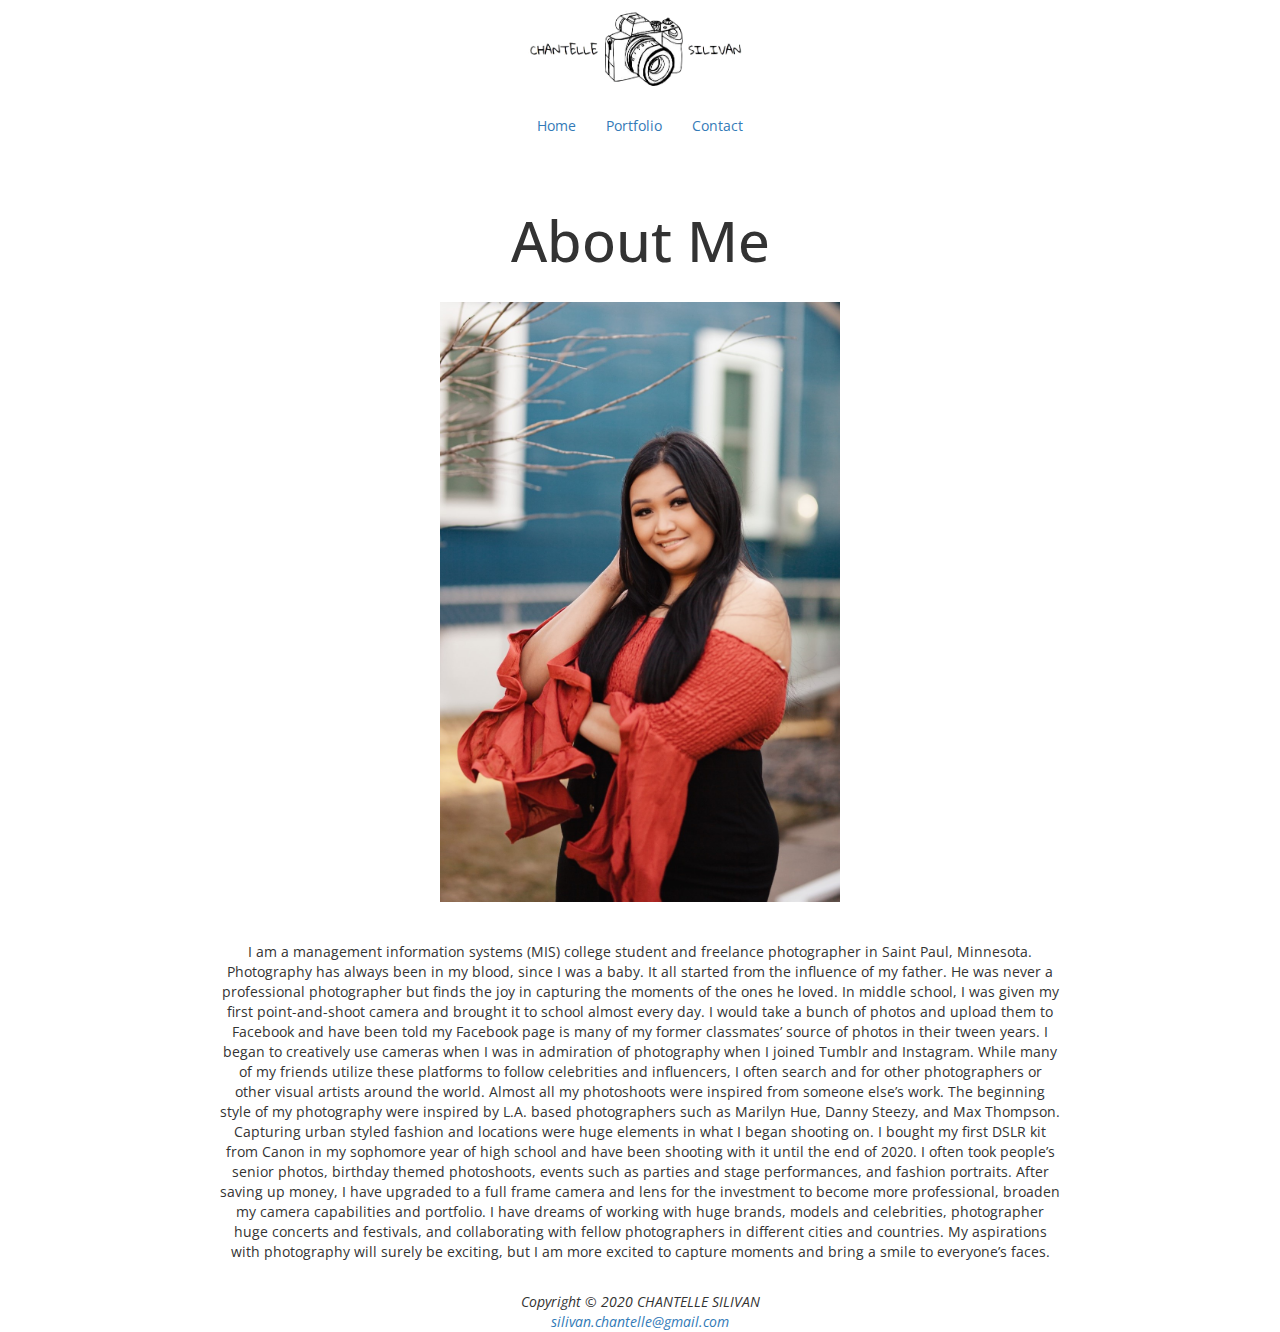
<file: index.html>
<!DOCTYPE html>
<html lang="en">
<head>
	<meta charset="utf-8">
	<title>Home</title>
	<meta name="viewport" content="width=device-width, intial-scale=1.0">
	<meta name="description" content="This is the website description">
	<link href="https://fonts.googleapis.com/css2?family=Open+Sans+Condensed:wght@300&display=swap" rel="stylesheet">
	<!-- Bootstrap Stylesheet-->
	<link href="https://maxcdn.bootstrapcdn.com/bootstrap/3.3.0/css/bootstrap.min.css" rel="stylesheet">
    <link href="https://maxcdn.bootstrapcdn.com/font-awesome/4.6.3/css/font-awesome.min.css" rel="stylesheet" type="text/css">
	<link rel="stylesheet" type="text/css" href="style.css">
</head>
<body>
	<header>
		<img src="images/logo.png" alt="Portfolio Logo" height="100" width="300" class="img-fluid logo" class="logo">
		<nav class="navbar navbar-expand-sm bg-white navbar-light">
      		<div class="container-fluid"> 
	        	<div class="navbar-header">
	            <button aria-expanded="false" class="navbar-toggle collapsed" data-target="#bs-example-navbar-collapse-1" data-toggle="collapse" type="button">
	            	<span class="sr-only">Toggle navigation</span> 
	            	<span class="icon-bar"></span>
	            	<span class="icon-bar"></span>
	            	<span class="icon-bar"></span>
	            </button>
	        	<div class="collapse navbar-collapse" id="bs-example-navbar-collapse-1">
	          	<ul class="nav navbar-nav navbar-center">
		            <li><a href="index.html">Home</a></li>
		            <li><a href="portfolio.html">Portfolio</a></li>
		            <li><a href="contact.html">Contact</a></li>
	         	</ul>
	        	</div>
      		</div>
    	</nav>
	</header>
	<main>
		<br>
		<h1>About Me</h1>
		<br>
		<img src="images/self.jpg" alt="Self Portrait" height="600" width="400" class="center">
		<br>
		<br>
		<p class="blocktext">I am a management information systems (MIS) college student and freelance photographer in Saint Paul, Minnesota. Photography has always been in my blood, since I was a baby. It all started from the influence of my father. He was never a professional photographer but finds the joy in capturing the moments of the ones he loved. In middle school, I was given my first point-and-shoot camera and brought it to school almost every day. I would take a bunch of photos and upload them to Facebook and have been told my Facebook page is many of my former classmates’ source of photos in their tween years. I began to creatively use cameras when I was in admiration of photography when I joined Tumblr and Instagram. While many of my friends utilize these platforms to follow celebrities and influencers, I often search and for other photographers or other visual artists around the world. Almost all my photoshoots were inspired from someone else’s work. The beginning style of my photography were inspired by L.A. based photographers such as Marilyn Hue, Danny Steezy, and Max Thompson. Capturing urban styled fashion and locations were huge elements in what I began shooting on. I bought my first DSLR kit from Canon in my sophomore year of high school and have been shooting with it until the end of 2020. I often took people’s senior photos, birthday themed photoshoots, events such as parties and stage performances, and fashion portraits. After saving up money, I have upgraded to a full frame camera and lens for the investment to become more professional, broaden my camera capabilities and portfolio. I have dreams of working with huge brands, models and celebrities, photographer huge concerts and festivals, and collaborating with fellow photographers in different cities and countries. My aspirations with photography will surely be exciting, but I am more excited to capture moments and bring a smile to everyone’s faces.</p>
	</main>
	<br>
	<footer>
		Copyright &copy; 2020 CHANTELLE SILIVAN<br>
    <a href="mailto:me@gmail.com">silivan.chantelle@gmail.com</a>
	</footer>
	<!--jQuery, Popper, and Bootstrap Javascript files-->
	<script src="https://ajax.googleapis.com/ajax/libs/jquery/1.11.1/jquery.min.js">
    </script>
    <script src="https://maxcdn.bootstrapcdn.com/bootstrap/3.3.2/js/bootstrap.min.js">
    </script> 
</body>
</html>
</file>
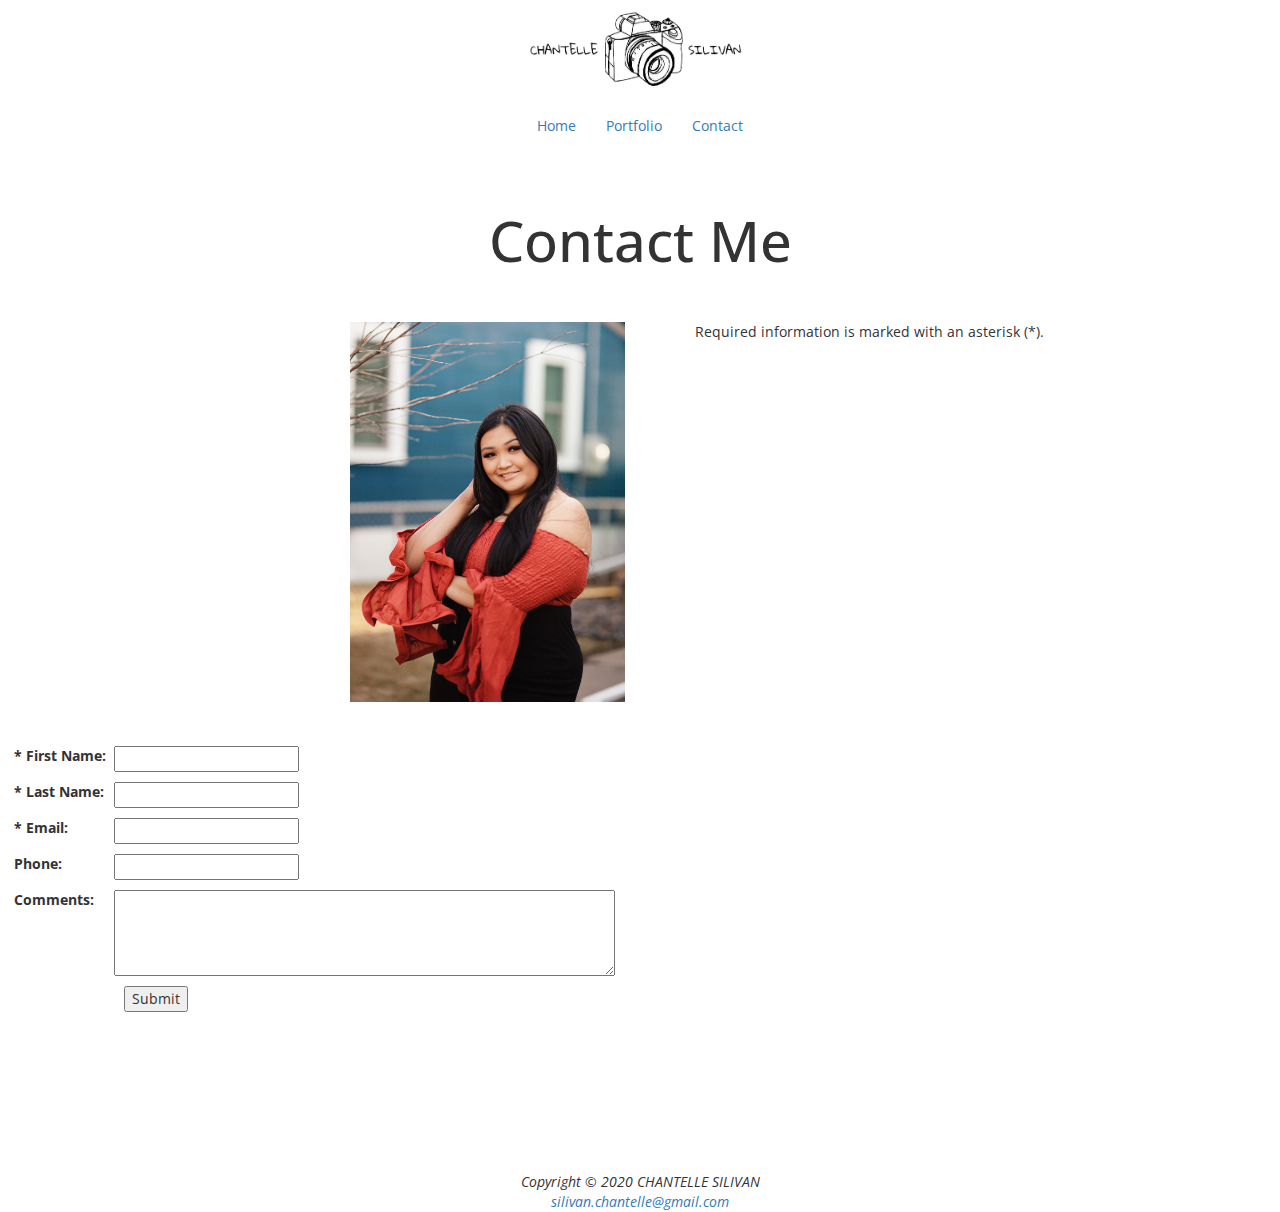
<file: contact.html>
<!DOCTYPE html>
<html lang="en">
<head>
	<meta charset="utf-8">
	<title>Contact</title>
	<meta name="viewport" content="width=device-width, intial-scale=1.0">
	<meta name="description" content="This is the website description">
	<link href="https://fonts.googleapis.com/css2?family=Open+Sans+Condensed:wght@300&display=swap" rel="stylesheet">
	<!-- Bootstrap Stylesheet-->
	<link href="https://maxcdn.bootstrapcdn.com/bootstrap/3.3.0/css/bootstrap.min.css" rel="stylesheet">
    <link href="https://maxcdn.bootstrapcdn.com/font-awesome/4.6.3/css/font-awesome.min.css" rel="stylesheet" type="text/css">
	<link rel="stylesheet" type="text/css" href="style.css">
</head>
<body>
	<header>
		<img src="images/logo.png" alt="Portfolio Logo" height="100" width="300" class="img-fluid logo" class="logo">
		<nav class="navbar navbar-expand-sm navbar-light bg-white navbar-light">
      		<div class="container-fluid"> 
        		<div class="navbar-header">
          		<button aria-expanded="false" class="navbar-toggle collapsed" data-target="#bs-example-navbar-collapse-1" data-toggle="collapse" type="button">
          			<span class="sr-only">Toggle navigation</span>
          			<span class="icon-bar"></span>
          			<span class="icon-bar"></span>
          			<span class="icon-bar"></span>
          		</button>
		  		<div class="collapse navbar-collapse" id="bs-example-navbar-collapse-1">
          		<ul class="nav navbar-nav navbar-center">
		            <li><a href="index.html">Home</a></li>
		            <li><a href="portfolio.html">Portfolio</a></li>
		            <li><a href="contact.html">Contact</a></li>
          		</ul>
        		</div>
      		</div>
    	</nav>
	</header>
	<main>
	<br>
	<h1>Contact Me</h1>
	<br>
	<br>
	<img src="images/self.jpg" alt="Self Portrait" height="400" width="275" class="left">
	<p class="blocktext2">Required information is marked with an asterisk (*).</p>
	<div class="form">
	<form method="post" onsubmit="return validateForm();"
	action="https://webdevbasics.net/scripts/pacific.php">

		<label for="firstName">* First Name: </label><input type="text" id="firstName" name="firstName" required="required">
		<label for="lastName">* Last Name: </label><input type="text" id="lastName" name="lastName" required="required">
		<label for="email">* Email: </label><input type="email" id="email" name="email">
		<label for="phone"> Phone: </label><input type="tel" id="phone" name="phone">
		<label for="myComments">Comments:</label>
		<textarea name="myComments" id="myComments" rows="4" cols="60"></textarea>
		<input type="submit" value="Submit" id="mySubmit">
	</form>
	</div>
	</main>
	<br>
	<br>
	<br>
	<br>
	<br>
	<br>
	<br>
	<br>
	<footer>
		Copyright &copy; 2020 CHANTELLE SILIVAN<br>
    <a href="mailto:me@gmail.com">silivan.chantelle@gmail.com</a>
	</footer>
	<!--jQuery, Popper, and Bootstrap Javascript files-->
	<script>
	function validateForm() {
	if (document.forms[0].email.value == "" ) {
	alert("Please enter an e-mail address.");
	return false;
	} // end if
	return true;
	} // end function validateForm
	</script>
	<script src="https://ajax.googleapis.com/ajax/libs/jquery/1.11.1/jquery.min.js">
    </script>
    <script src="https://maxcdn.bootstrapcdn.com/bootstrap/3.3.2/js/bootstrap.min.js">
    </script> 
</body>
</html>
</file>
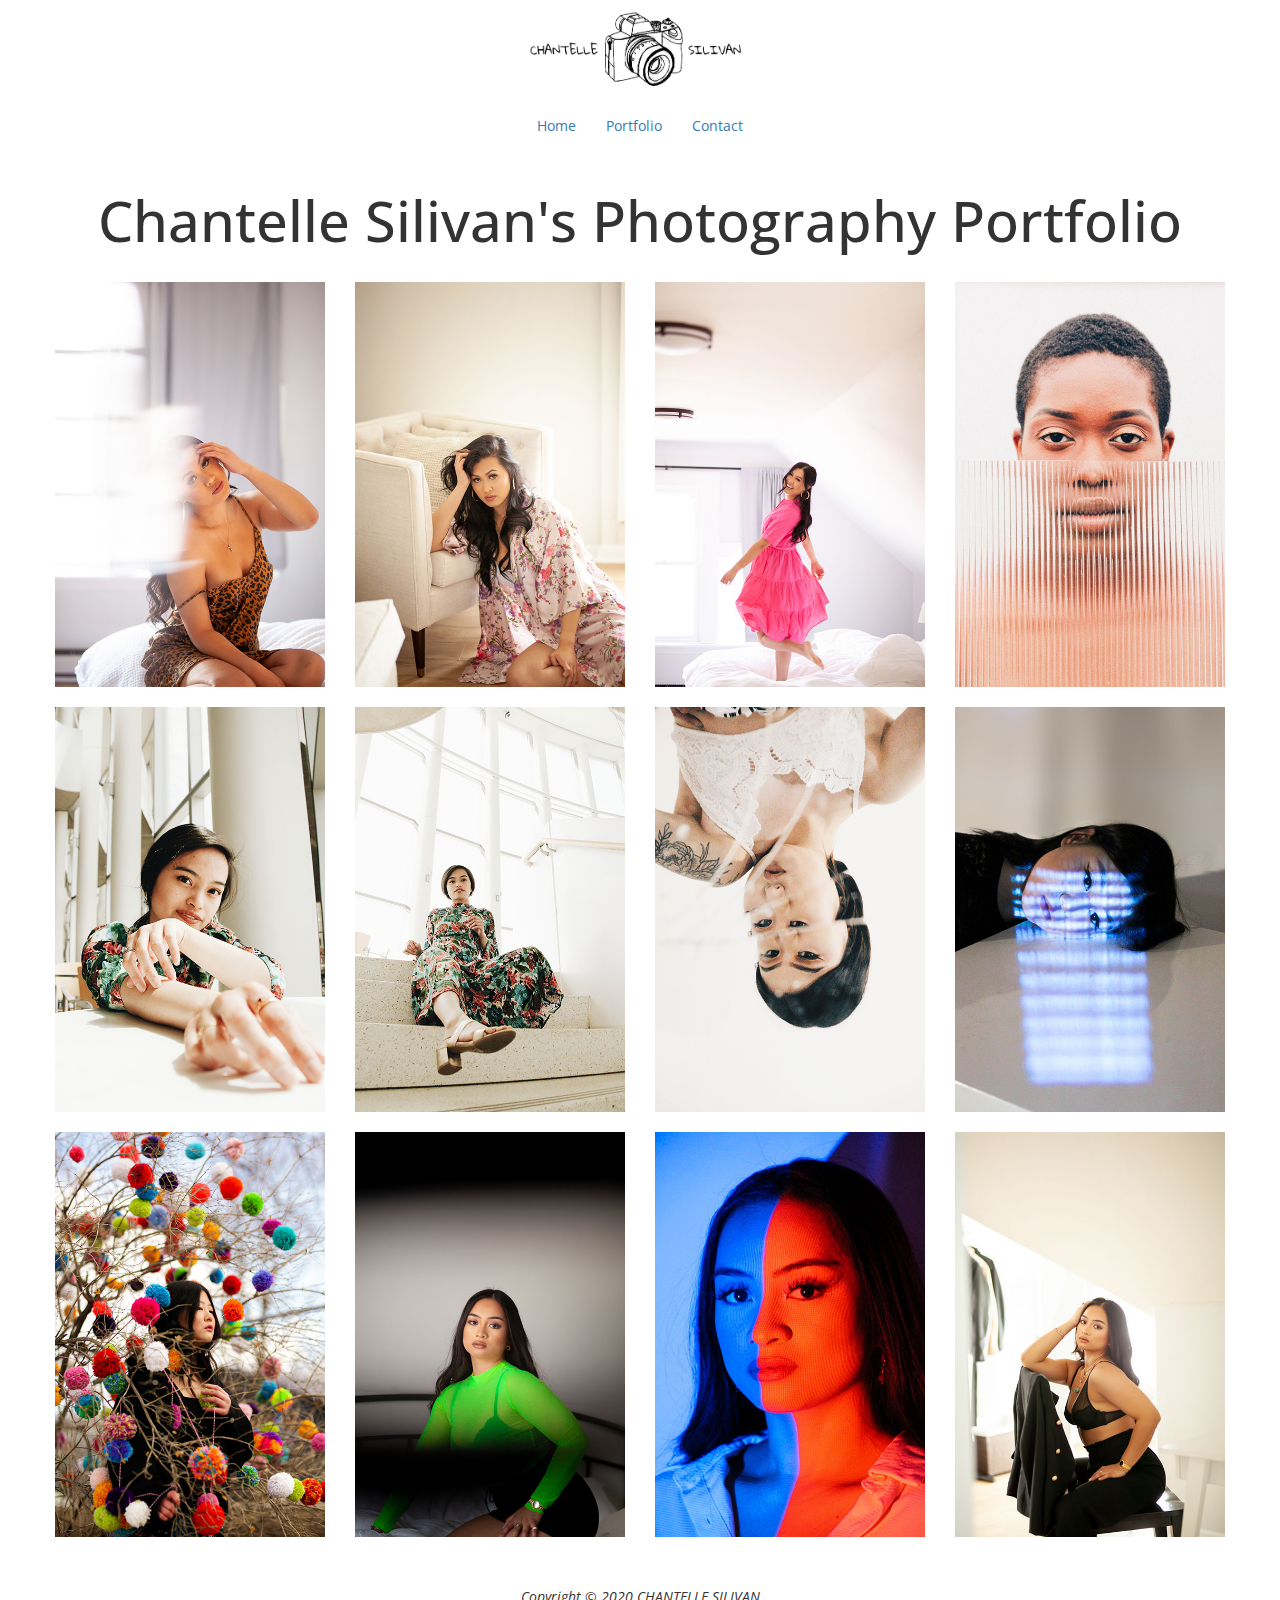
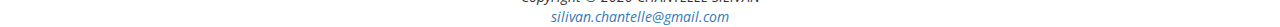
<file: portfolio.html>
<!DOCTYPE html>
<html lang="en">
<head>
	<meta charset="utf-8">
	<title>Portfolio</title>
	<meta name="viewport" content="width=device-width, intial-scale=1.0">
	<meta name="description" content="This is the website description">
	<link href="https://fonts.googleapis.com/css2?family=Open+Sans+Condensed:wght@300&display=swap" rel="stylesheet">
	<!-- Bootstrap Stylesheet-->
	<link href="https://maxcdn.bootstrapcdn.com/bootstrap/3.3.0/css/bootstrap.min.css" rel="stylesheet">
    <link href="https://maxcdn.bootstrapcdn.com/font-awesome/4.6.3/css/font-awesome.min.css" rel="stylesheet" type="text/css">
	<link rel="stylesheet" type="text/css" href="style.css">
</head>
<body>
	<header>
		<img src="images/logo.png" alt="Portfolio Logo" height="100" width="300" class="img-fluid logo" class="logo">
		<nav class="navbar navbar-expand-sm navbar-light bg-white navbar-light">
      		<div class="container-fluid"> 
        		<div class="navbar-header">
        		<button aria-expanded="false" class="navbar-toggle collapsed" data-target="#bs-example-navbar-collapse-1" data-toggle="collapse" type="button">
        			<span class="sr-only">Toggle navigation</span>
        			<span class="icon-bar"></span>
        			<span class="icon-bar"></span>
        			<span class="icon-bar"></span>
        		</button>
        		<div class="collapse navbar-collapse" id="bs-example-navbar-collapse-1">
        		<ul class="nav navbar-nav navbar-center">
		            <li><a href="index.html">Home</a></li>
		            <li><a href="portfolio.html">Portfolio</a></li>
		            <li><a href="contact.html">Contact</a></li>
        		</ul>
        		</div>
      		</div>
    	</nav>
	</header>
	<main>
	<div class="container-fluid">
      <h1>Chantelle Silivan's Photography Portfolio</h1>
      <br>
      <ul class="row nobullets">
        <li class="col-lg-3 col-md-4 col-sm-6 col-xs-12"><img class="img-responsive boxstyle" height="600px" src="images/dai-01.jpg" width="400px"></li>
        <li class="col-lg-3 col-md-4 col-sm-6 col-xs-12"><img class="img-responsive boxstyle" height="600px" src="images/dai-02.jpg" width="400px"></li>
        <li class="col-lg-3 col-md-4 col-sm-6 col-xs-12"><img class="img-responsive boxstyle" height="600px" src="images/dai-03.jpg" width="400px"></li>
        <li class="col-lg-3 col-md-4 col-sm-6 col-xs-12"><img class="img-responsive boxstyle" height="600px" src="images/hajo.jpg" width="400px"></li>
        <li class="col-lg-3 col-md-4 col-sm-6 col-xs-12"><img class="img-responsive boxstyle" height="600px" src="images/liwanag-01.jpg" width="400px"></li>
        <li class="col-lg-3 col-md-4 col-sm-6 col-xs-12"><img class="img-responsive boxstyle" height="600px" src="images/liwanag-02.jpg" width="400px"></li>
        <li class="col-lg-3 col-md-4 col-sm-6 col-xs-12"><img class="img-responsive boxstyle" height="600px" src="images/maia-01.jpg" width="400px"></li>
        <li class="col-lg-3 col-md-4 col-sm-6 col-xs-12"><img class="img-responsive boxstyle" height="600px" src="images/maia-02.jpg" width="400px"></li>
        <li class="col-lg-3 col-md-4 col-sm-6 col-xs-12"><img class="img-responsive boxstyle" height="600px" src="images/maia-03.jpg" width="400px"></li>
        <li class="col-lg-3 col-md-4 col-sm-6 col-xs-12"><img class="img-responsive boxstyle" height="600px" src="images/rachel-01.jpg" width="400px"></li>
        <li class="col-lg-3 col-md-4 col-sm-6 col-xs-12"><img class="img-responsive boxstyle" height="600px" src="images/rachel-02.jpg" width="400px"></li>
        <li class="col-lg-3 col-md-4 col-sm-6 col-xs-12"><img class="img-responsive boxstyle" height="600px" src="images/rachel-03.jpg" width="400px"></li>
      </ul>
      <div aria-hidden="true" aria-labelledby="myModalLabel" class="modal fade" id="myModal" role="dialog" tabindex="-1">
        <div class="modal-dialog">
          <div class="modal-content">
            <div class="modal-body"></div>
          </div>
        </div>
      </div>
    </div>
	</main>
	<br>
	<footer>
		Copyright &copy; 2020 CHANTELLE SILIVAN<br>
    <a href="mailto:me@gmail.com">silivan.chantelle@gmail.com</a>
	</footer>
	<!--jQuery, Popper, and Bootstrap Javascript files-->
	<script src="https://ajax.googleapis.com/ajax/libs/jquery/1.11.1/jquery.min.js">
    </script>
    <script src="https://maxcdn.bootstrapcdn.com/bootstrap/3.3.2/js/bootstrap.min.js">
    </script> 
    <script>
                 $(document).ready(function(){        
                     $('li img').on('click',function(){
                         var src = $(this).attr('src');
                         var img = '<img src="' + src + '" class="img-responsive"/>';
                         
                         var index = $(this).parent('li').index();   
                         
                         var html = '';
                         html += img;                
                         html += '<div style="height:25px;clear:both;display:block;">';
                         html += '<a class="controls next" href="'+ (index+2) + '">NEXT &raquo;&nbsp;&nbsp;<\/a>';
                         html += '<a class="controls previous" href="' + (index) + '">&laquo; PREVIOUS<\/a>';
                         html += '<\/div>';
                         
                         $('#myModal').modal();
                         $('#myModal').on('shown.bs.modal', function(){
                             $('#myModal .modal-body').html(html);
                             //new code
                             $('a.controls').trigger('click');
                         })
                         $('#myModal').on('hidden.bs.modal', function(){
                             $('#myModal .modal-body').html('');
                         });
                         
                         
                    });
                 
                 })
                 
                 //page controls prev and next
                 $(document).on('click', 'a.controls', function(){
                     var index = $(this).attr('href');
                     var src = $('ul.row li:nth-child('+ index +') img').attr('src');             
                     
                     $('.modal-body img').attr('src', src);
                     
                     var newPrevIndex = parseInt(index) - 1; 
                     var newNextIndex = parseInt(newPrevIndex) + 2; 
                     
                     if($(this).hasClass('previous')){               
                         $(this).attr('href', newPrevIndex); 
                         $('a.next').attr('href', newNextIndex);
                     }else{
                         $(this).attr('href', newNextIndex); 
                         $('a.previous').attr('href', newPrevIndex);
                     }
                     
                     var total = $('ul.row li').length + 1; 
                     //hide next button
                     if(total === newNextIndex){
                         $('a.next').hide();
                     }else{
                         $('a.next').show()
                     }            
                     //hide previous button
                     if(newPrevIndex === 0){
                         $('a.previous').hide();
                     }else{
                         $('a.previous').show()
                     }
                     
                     
                     return false;
                 });          
    </script>
</body>
</html>
</file>
<file: style.css>
.logo {
	margin: 0 auto;
	display: block;
}

.navbar-nav.navbar-center {
    position: absolute;
    left: 50%;
    transform: translatex(-50%);
}

.container-fluid {
	max-width: 1200px;
	margin: 0 auto;
}

head, body, footer, form {
	font-family: 'Open Sans Condensed', sans-serif;
}

h1 {
	text-align: center;
	font-size: 4em;
}

.center {
	display: block;
	margin-left: auto;
	margin-right: auto;
}

.left {
	float: left;
	padding-bottom: 20px;
	margin-right: 5em;
	margin-left: 25em;
}

.blocktext {
	margin-left: auto;
	margin-right: auto;
	width: 60em;
	text-align: center;
}

.blocktext2 {
	text-align: left;
	padding-left: 1em;
}

.nobullets{
	list-style-type:none;
	padding-left:0;
}

.boxstyle{
	margin-bottom:20px;
}

.wb-carousel{
	max-width:1400px;
	margin:20px auto;
}

div.form {
    display: block;
    text-align: left;
}

form {
    display: inline-block;
    margin-top: 1em;
    margin-left: 1em;
    margin-right: 3em;
    text-align: right;
}

label {
	float: left;
	width: 100px;
	clear: left;
	text-align: left;
	padding-right: 5px;
	margin-top: 10px;
}

input, textarea {
	margin-top: 10px;
	display: block;
}

#mySubmit {
	margin-left: 110px;
}

footer  { font-size: .7 em;
		  font-style: italic;
		  text-align: center;
		  max-width: 1200px;
		  margin: 0 auto;
		  background-color: #ffffff; }

/* CSS Adjustments for Tablets */
@media only screen and (max-width: 1024px) {
	h1{
		font-size: 6em;
	}
	.left {
		margin-left: 4em;
		margin-right: 2em;
	}
	.blocktext2 {
		display: block;
	}
	form {
		display: inline-block;
		padding-left: 2em;
		padding-right: 2em;
	}
}

/* CSS Adjustments for Smartphones */
@media only all and (max-width: 768px) {
	h1 {
		font-size: 3em;
		padding-left: 9em;
		padding-right: 10em;
	}
	.logo {
		margin-left: 18em;
		margin-right: 10em;
	}
	.center {
		margin-right: 10em;
		margin-left: 15em;
	}
	.blocktext {
		font-size: 150%;
		padding-right: 22em;
		padding-left: 2em;
	}
	.blocktext2 {
		padding-left: 5em;
		padding-right: 1em;
	}
	footer {
		padding-right: 10em;
		padding-left: 25em;
	}
	form {
		margin-right: 10em;
		margin-left: 5em;
	}
}
</file>
